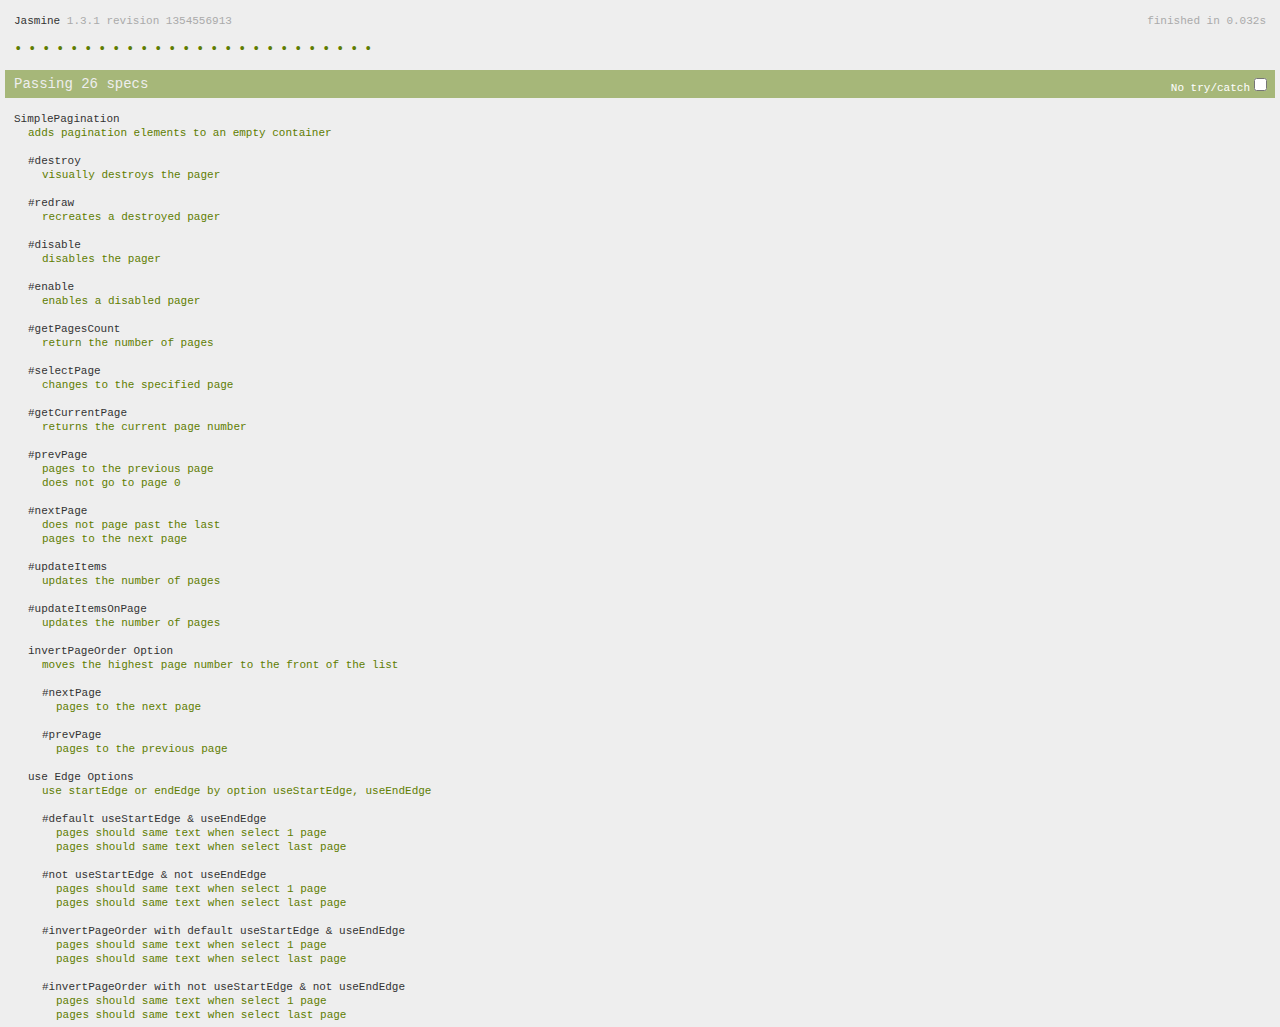
<file: core-plugins/microscopy/4/as/webapps/microscopy-experiment-viewer/html/third-party/simplePagination/tests/SpecRunner.html>
<!DOCTYPE HTML PUBLIC "-//W3C//DTD HTML 4.01 Transitional//EN"
  "http://www.w3.org/TR/html4/loose.dtd">
<html>
<head>
  <title>Jasmine Spec Runner</title>

  <link rel="shortcut icon" type="image/png" href="lib/jasmine-1.3.1/jasmine_favicon.png">
  <link rel="stylesheet" type="text/css" href="lib/jasmine-1.3.1/jasmine.css">
  <script type="text/javascript" src="lib/jasmine-1.3.1/jasmine.js"></script>
  <script type="text/javascript" src="lib/jasmine-1.3.1/jasmine-html.js"></script>
  <script type="text/javascript" src="lib/jquery.min.js"></script>

  <!-- include source files here... -->
  <script type="text/javascript" src="../jquery.simplePagination.js"></script>


  <script type="text/javascript" src="spec/SpecHelper.js"></script>
  <script type="text/javascript" src="spec/SimplePaginationSpec.js"></script>

  <script type="text/javascript">
    (function() {
      var jasmineEnv = jasmine.getEnv();
      jasmineEnv.updateInterval = 1000;

      var htmlReporter = new jasmine.HtmlReporter();

      jasmineEnv.addReporter(htmlReporter);

      jasmineEnv.specFilter = function(spec) {
        return htmlReporter.specFilter(spec);
      };

      var currentWindowOnload = window.onload;

      window.onload = function() {
        if (currentWindowOnload) {
          currentWindowOnload();
        }
        execJasmine();
      };

      function execJasmine() {
        jasmineEnv.execute();
      }

    })();
  </script>

</head>

<body>
</body>
</html>
</file>
<file: core-plugins/microscopy/4/as/webapps/microscopy-experiment-viewer/html/third-party/simplePagination/tests/lib/jasmine-1.3.1/jasmine.css>
body { background-color: #eeeeee; padding: 0; margin: 5px; overflow-y: scroll; }

#HTMLReporter { font-size: 11px; font-family: Monaco, "Lucida Console", monospace; line-height: 14px; color: #333333; }
#HTMLReporter a { text-decoration: none; }
#HTMLReporter a:hover { text-decoration: underline; }
#HTMLReporter p, #HTMLReporter h1, #HTMLReporter h2, #HTMLReporter h3, #HTMLReporter h4, #HTMLReporter h5, #HTMLReporter h6 { margin: 0; line-height: 14px; }
#HTMLReporter .banner, #HTMLReporter .symbolSummary, #HTMLReporter .summary, #HTMLReporter .resultMessage, #HTMLReporter .specDetail .description, #HTMLReporter .alert .bar, #HTMLReporter .stackTrace { padding-left: 9px; padding-right: 9px; }
#HTMLReporter #jasmine_content { position: fixed; right: 100%; }
#HTMLReporter .version { color: #aaaaaa; }
#HTMLReporter .banner { margin-top: 14px; }
#HTMLReporter .duration { color: #aaaaaa; float: right; }
#HTMLReporter .symbolSummary { overflow: hidden; *zoom: 1; margin: 14px 0; }
#HTMLReporter .symbolSummary li { display: block; float: left; height: 7px; width: 14px; margin-bottom: 7px; font-size: 16px; }
#HTMLReporter .symbolSummary li.passed { font-size: 14px; }
#HTMLReporter .symbolSummary li.passed:before { color: #5e7d00; content: "\02022"; }
#HTMLReporter .symbolSummary li.failed { line-height: 9px; }
#HTMLReporter .symbolSummary li.failed:before { color: #b03911; content: "x"; font-weight: bold; margin-left: -1px; }
#HTMLReporter .symbolSummary li.skipped { font-size: 14px; }
#HTMLReporter .symbolSummary li.skipped:before { color: #bababa; content: "\02022"; }
#HTMLReporter .symbolSummary li.pending { line-height: 11px; }
#HTMLReporter .symbolSummary li.pending:before { color: #aaaaaa; content: "-"; }
#HTMLReporter .exceptions { color: #fff; float: right; margin-top: 5px; margin-right: 5px; }
#HTMLReporter .bar { line-height: 28px; font-size: 14px; display: block; color: #eee; }
#HTMLReporter .runningAlert { background-color: #666666; }
#HTMLReporter .skippedAlert { background-color: #aaaaaa; }
#HTMLReporter .skippedAlert:first-child { background-color: #333333; }
#HTMLReporter .skippedAlert:hover { text-decoration: none; color: white; text-decoration: underline; }
#HTMLReporter .passingAlert { background-color: #a6b779; }
#HTMLReporter .passingAlert:first-child { background-color: #5e7d00; }
#HTMLReporter .failingAlert { background-color: #cf867e; }
#HTMLReporter .failingAlert:first-child { background-color: #b03911; }
#HTMLReporter .results { margin-top: 14px; }
#HTMLReporter #details { display: none; }
#HTMLReporter .resultsMenu, #HTMLReporter .resultsMenu a { background-color: #fff; color: #333333; }
#HTMLReporter.showDetails .summaryMenuItem { font-weight: normal; text-decoration: inherit; }
#HTMLReporter.showDetails .summaryMenuItem:hover { text-decoration: underline; }
#HTMLReporter.showDetails .detailsMenuItem { font-weight: bold; text-decoration: underline; }
#HTMLReporter.showDetails .summary { display: none; }
#HTMLReporter.showDetails #details { display: block; }
#HTMLReporter .summaryMenuItem { font-weight: bold; text-decoration: underline; }
#HTMLReporter .summary { margin-top: 14px; }
#HTMLReporter .summary .suite .suite, #HTMLReporter .summary .specSummary { margin-left: 14px; }
#HTMLReporter .summary .specSummary.passed a { color: #5e7d00; }
#HTMLReporter .summary .specSummary.failed a { color: #b03911; }
#HTMLReporter .description + .suite { margin-top: 0; }
#HTMLReporter .suite { margin-top: 14px; }
#HTMLReporter .suite a { color: #333333; }
#HTMLReporter #details .specDetail { margin-bottom: 28px; }
#HTMLReporter #details .specDetail .description { display: block; color: white; background-color: #b03911; }
#HTMLReporter .resultMessage { padding-top: 14px; color: #333333; }
#HTMLReporter .resultMessage span.result { display: block; }
#HTMLReporter .stackTrace { margin: 5px 0 0 0; max-height: 224px; overflow: auto; line-height: 18px; color: #666666; border: 1px solid #ddd; background: white; white-space: pre; }

#TrivialReporter { padding: 8px 13px; position: absolute; top: 0; bottom: 0; left: 0; right: 0; overflow-y: scroll; background-color: white; font-family: "Helvetica Neue Light", "Lucida Grande", "Calibri", "Arial", sans-serif; /*.resultMessage {*/ /*white-space: pre;*/ /*}*/ }
#TrivialReporter a:visited, #TrivialReporter a { color: #303; }
#TrivialReporter a:hover, #TrivialReporter a:active { color: blue; }
#TrivialReporter .run_spec { float: right; padding-right: 5px; font-size: .8em; text-decoration: none; }
#TrivialReporter .banner { color: #303; background-color: #fef; padding: 5px; }
#TrivialReporter .logo { float: left; font-size: 1.1em; padding-left: 5px; }
#TrivialReporter .logo .version { font-size: .6em; padding-left: 1em; }
#TrivialReporter .runner.running { background-color: yellow; }
#TrivialReporter .options { text-align: right; font-size: .8em; }
#TrivialReporter .suite { border: 1px outset gray; margin: 5px 0; padding-left: 1em; }
#TrivialReporter .suite .suite { margin: 5px; }
#TrivialReporter .suite.passed { background-color: #dfd; }
#TrivialReporter .suite.failed { background-color: #fdd; }
#TrivialReporter .spec { margin: 5px; padding-left: 1em; clear: both; }
#TrivialReporter .spec.failed, #TrivialReporter .spec.passed, #TrivialReporter .spec.skipped { padding-bottom: 5px; border: 1px solid gray; }
#TrivialReporter .spec.failed { background-color: #fbb; border-color: red; }
#TrivialReporter .spec.passed { background-color: #bfb; border-color: green; }
#TrivialReporter .spec.skipped { background-color: #bbb; }
#TrivialReporter .messages { border-left: 1px dashed gray; padding-left: 1em; padding-right: 1em; }
#TrivialReporter .passed { background-color: #cfc; display: none; }
#TrivialReporter .failed { background-color: #fbb; }
#TrivialReporter .skipped { color: #777; background-color: #eee; display: none; }
#TrivialReporter .resultMessage span.result { display: block; line-height: 2em; color: black; }
#TrivialReporter .resultMessage .mismatch { color: black; }
#TrivialReporter .stackTrace { white-space: pre; font-size: .8em; margin-left: 10px; max-height: 5em; overflow: auto; border: 1px inset red; padding: 1em; background: #eef; }
#TrivialReporter .finished-at { padding-left: 1em; font-size: .6em; }
#TrivialReporter.show-passed .passed, #TrivialReporter.show-skipped .skipped { display: block; }
#TrivialReporter #jasmine_content { position: fixed; right: 100%; }
#TrivialReporter .runner { border: 1px solid gray; display: block; margin: 5px 0; padding: 2px 0 2px 10px; }
</file>
